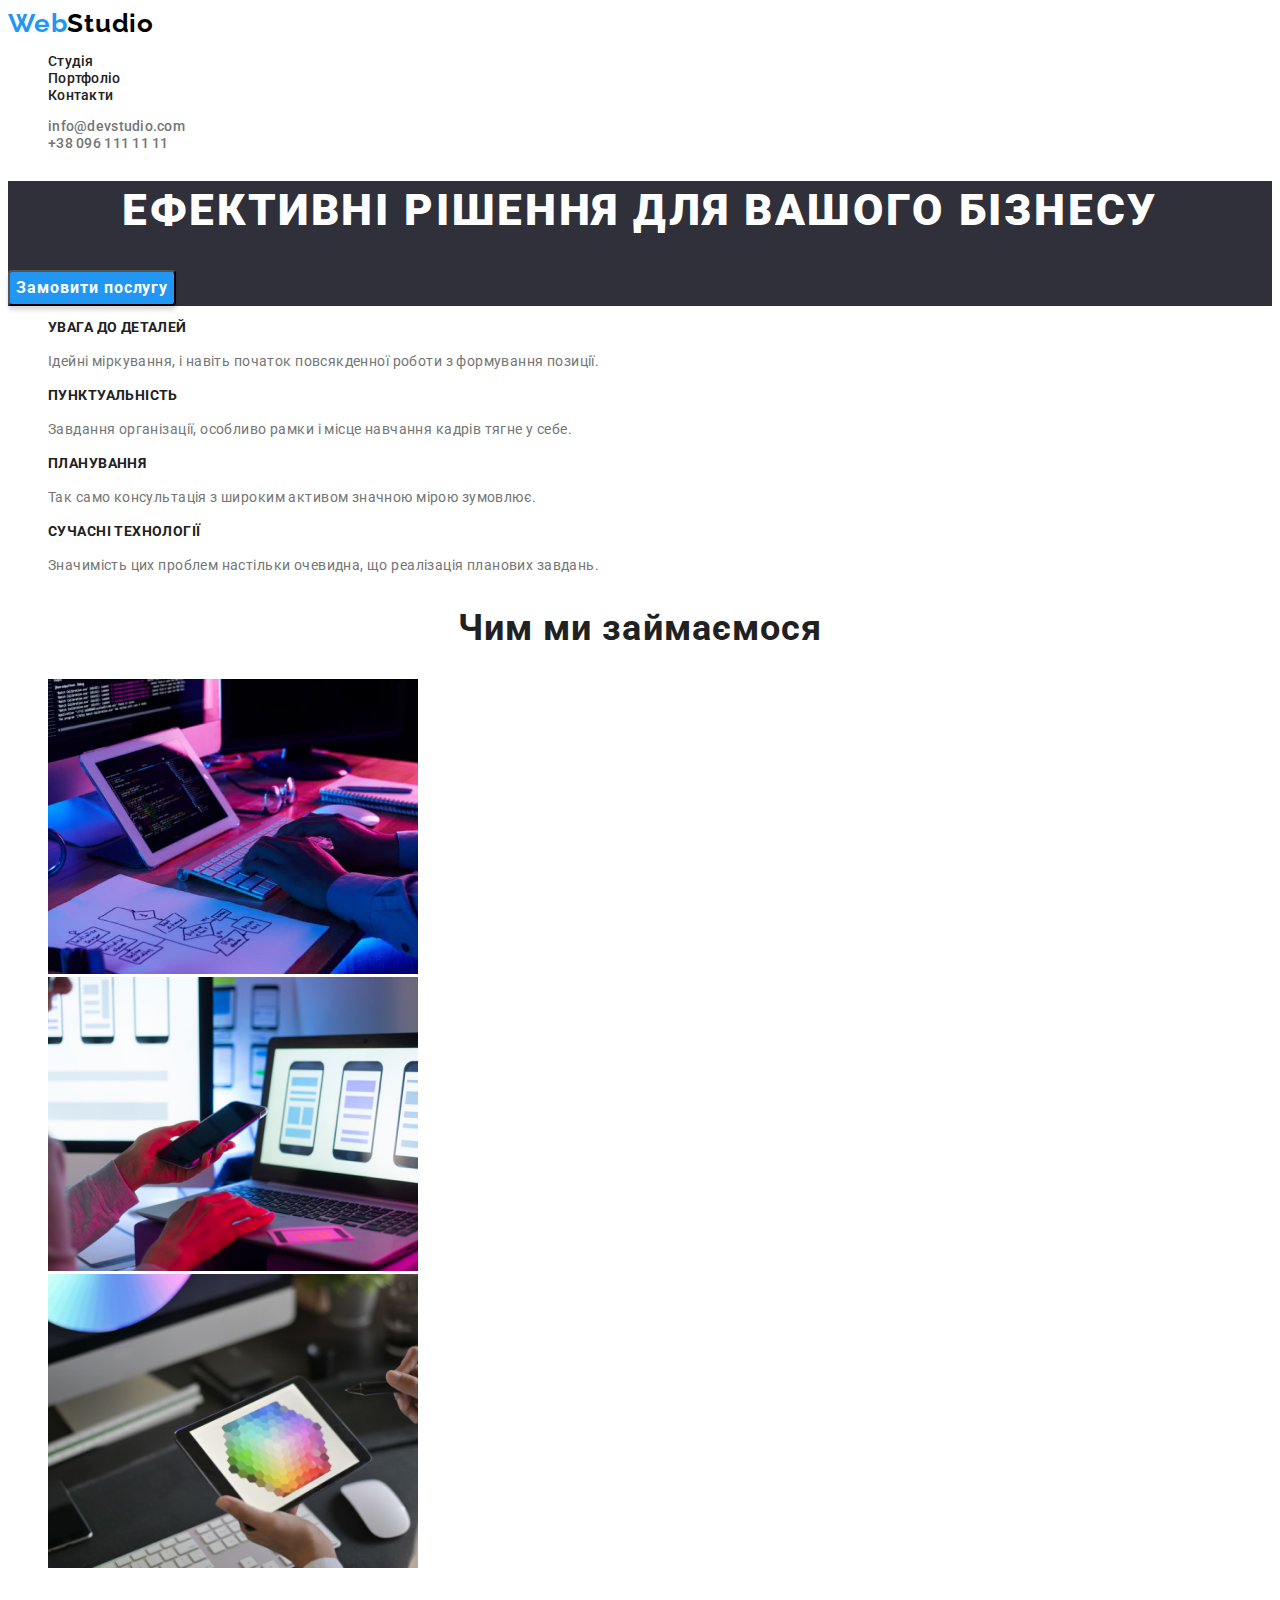
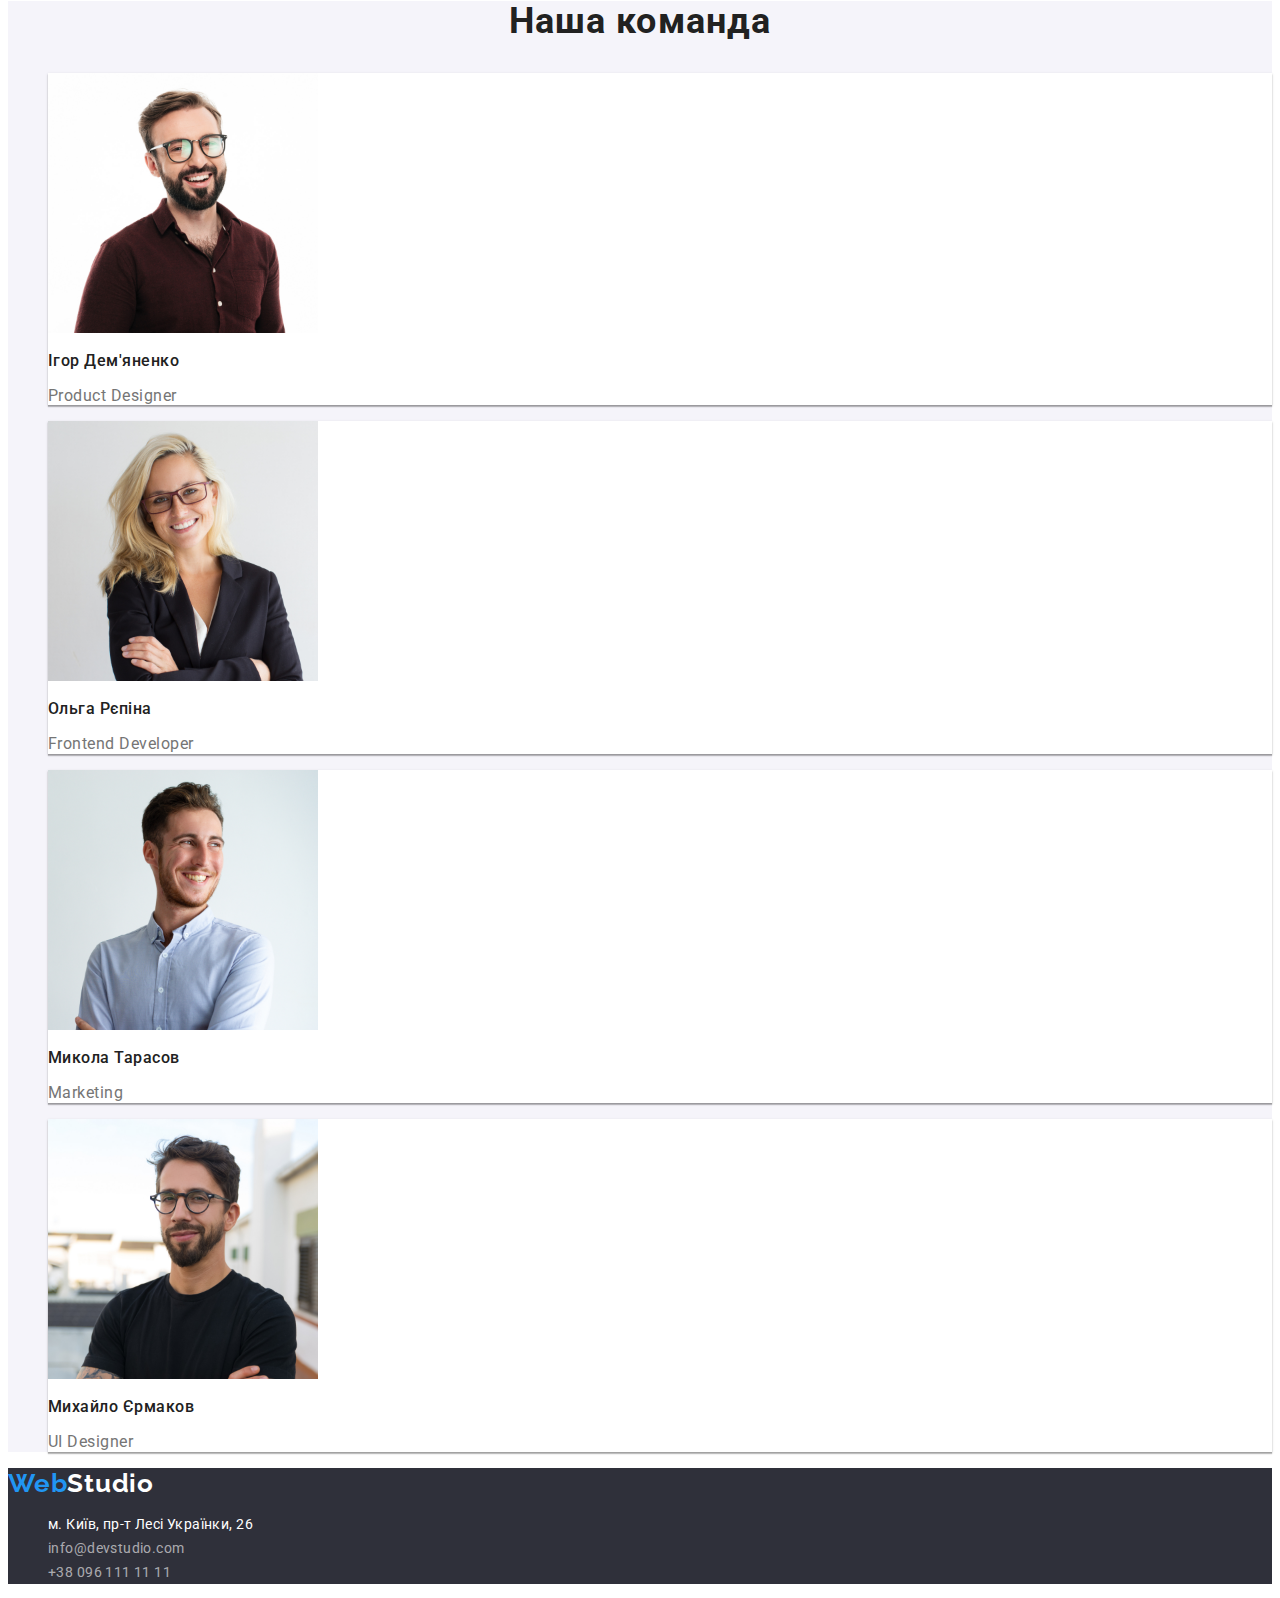
<file: index.html>
<!DOCTYPE html>
<head>
    <meta charset="UTF-8" />
    <meta http-equiv="X-UA-Compatible" content="IE=edge" />
    <meta name="viewport" content="width=device-width, initial-scale=1.0" />
    <title>WebStudio</title>
    <link rel="stylesheet" href="./css/styles.css" />
    <link rel="preconnect" href="https://fonts.googleapis.com" />
    <link rel="preconnect" href="https://fonts.gstatic.com" crossorigin />
    <link href="https://fonts.googleapis.com/css2?family=Raleway:wght@700&family=Roboto:wght@400;500;700;900&display=swap" rel="stylesheet" />
</head>

<body>
                                        <!--Шапка сайту-->
    <header class="header">
        <a class="logo" href="./index.html"><span class="color-logo">Web</span>Studio</a>
        <nav class="nav">
            <ul class="nav-list">
                <li class="nav-item"><a class="nav-link" href="./index.html">Студія</a></li>
                <li class="nav-item"><a class="nav-link" href="./portfolio.html">Портфоліо</a></li>
                <li class="nav-item"><a class="nav-link" href="#">Контакти</a></li>
            </ul>
        </nav>
        <ul class="contact-list">
            <li class="contact-item">
                <a class="contact-link" href="mailto:info@devstudio.com">info@devstudio.com</a>
            </li>
            <li class="contact-item">
                <a class="contact-link" href="tel:+380961111111">+38 096 111 11 11</a>
            </li>
        </ul>
    </header>
                                    <!--Cередина сайту-->
    <main class="main">
                                    <!--Заголовок сайту-->
        <section class="section-banner">
            <h1 class="banner-titel">Ефективні рішення для вашого бізнесу</h1>
                <button class="banner-button" type="button">Замовити послугу</button>
        </section>
                                       <!--Секція 1-->
        <section class="section-advantage">
            <h2 class="visually-hidden">Наші переваги</h2>
                    <ul class="advantage-list">
                    <li class="advantage-item">
                        <h3 class="advantage-subtitel">Увага до деталей</h3>
                        <p class="advantage-text">Ідейні міркування, і навіть початок повсякденної роботи з формування позиції.</p>
                    </li>
                    <li class="advantage-item">
                        <h3 class="advantage-subtitel">Пунктуальність</h3>
                        <p class="advantage-text">Завдання організації, особливо рамки і місце навчання кадрів тягне у себе.</p>
                    </li>
                    <li class="advantage-item">
                        <h3 class="advantage-subtitel">Планування</h3>
                        <p class="advantage-text">Так само консультація з широким активом значною мірою зумовлює.</p>
                    </li>
                    <li class="advantage-item">
                        <h3 class="advantage-subtitel">Сучасні технології</h3>
                        <p class="advantage-text">Значимість цих проблем настільки очевидна, що реалізація планових завдань.</p>
                        </li>
                    </ul>
         </section>
                                    <!--Секція 2-->
        <section class="section-speciality">
            <h2 class="speciality-titel">Чим ми займаємося</h2>
                <ul class="speciality-list">
                <li class="speciality-item">
                <img class="speciality-image" src="./image/1.jpg" alt="Розробник пише код" width="370" />
                </li>
                <li class="speciality-item">
                <img class="speciality-image" src="./image/2.jpg" alt="Користувач підключає телефон до ноутбуку" width="370" />
                </li>
                <li class="speciality-item">
                <img class="speciality-image" src="./image/3.jpg" alt="Дизайнер вибирає колір на планшеті" width="370" />
                </li>
                </ul>
        </section>
                                    <!--Команда-->
        <section class="section-team">
            <h2 class="team-titel">Наша команда</h2>
            <ul class="team-list">
            <li class="team-item">
            <img class="team-image" src="./image/4.jpg" alt="Ігор Дем'яненко" width="270" />
            <h3 class="team-subtitel">Ігор Дем'яненко</h3>
            <p class="team-text">Product Designer</p>
            </li>
            <li class="team-item">
            <img class="team-image" src="./image/5.jpg" alt="Ольга Рєпіна" width="270" />
            <h3 class="team-subtitel">Ольга Рєпіна</h3>
            <p class="team-text">Frontend Developer</p>
            </li>
            <li class="team-item">
            <img class="team-image" src="./image/6.jpg" alt="Микола Тарасов" width="270" />
            <h3 class="team-subtitel">Микола Тарасов</h3>
            <p class="team-text">Marketing</p>
            </li>
            <li class="team-item">
            <img class="team-image" src="./image/7.jpg" alt="Михайло Єрмаков" width="270" />
            <h3 class="team-subtitel">Михайло Єрмаков</h3>
            <p class="team-text">UI Designer</p>
            </li>
            </ul>
        </section>
    </main>
                        
                                                <!--Підвал сайту-->
<footer class="footer">
    <a class="logo footer-logo" href="./index.html"><span class="color-logo">Web</span>Studio</a>
    <address class="address">
        <ul class="footer-list">
            <li class="footer-item">
                <a class="footer-llink-map" href="https://goo.gl/maps/CtNU3nowhyDTVTYz7" target="_blank" rel="noopener noreferrer nofollow">
                    м. Київ, пр-т Лесі Українки, 26
                </a>
            </li>
            <li class="footer-item">
                <a class="footer-llink-mail" href="mailto:info@devstudio.com">info@devstudio.com</a>
            </li>
            <li class="footer-item">
                <a class="footer-llink-tel" href="tel:+380961111111">+38 096 111 11 11</a>
            </li>
        </ul>
    </address>
</footer>
</body>
</html>
</file>
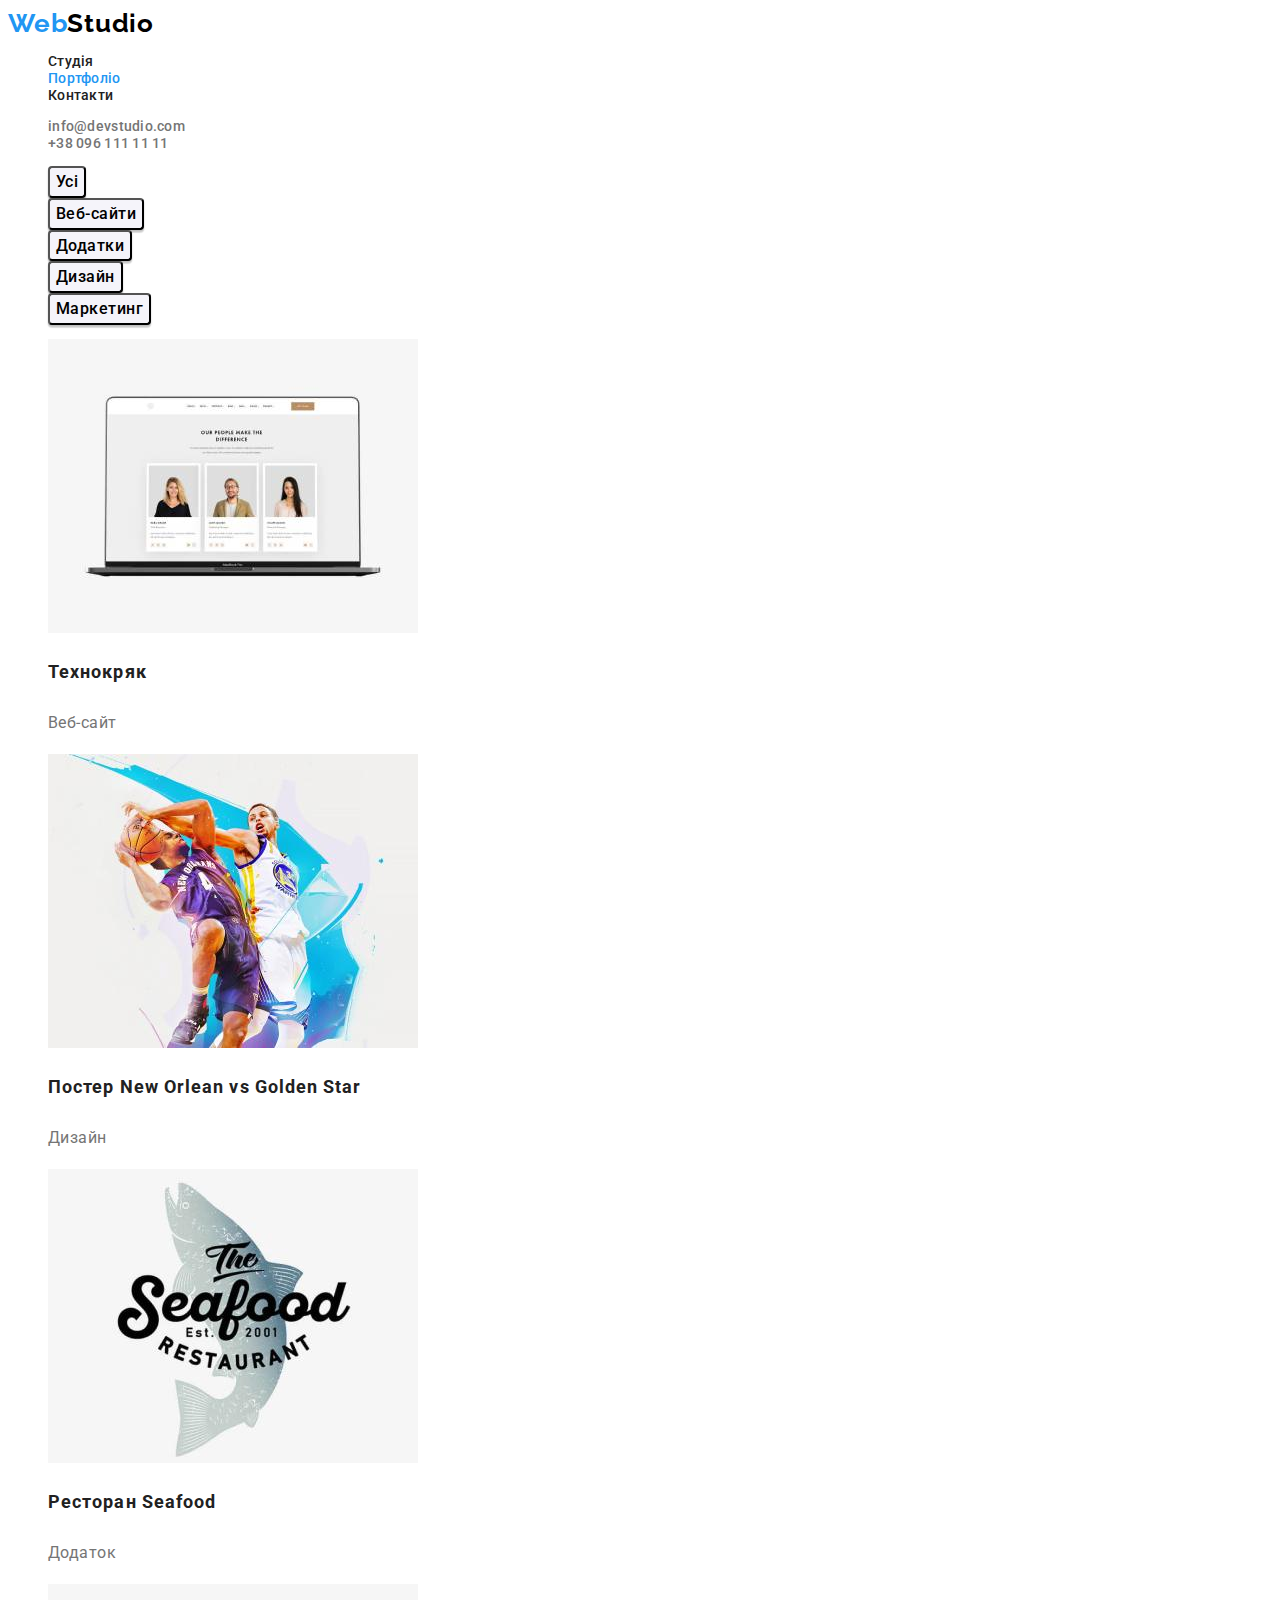
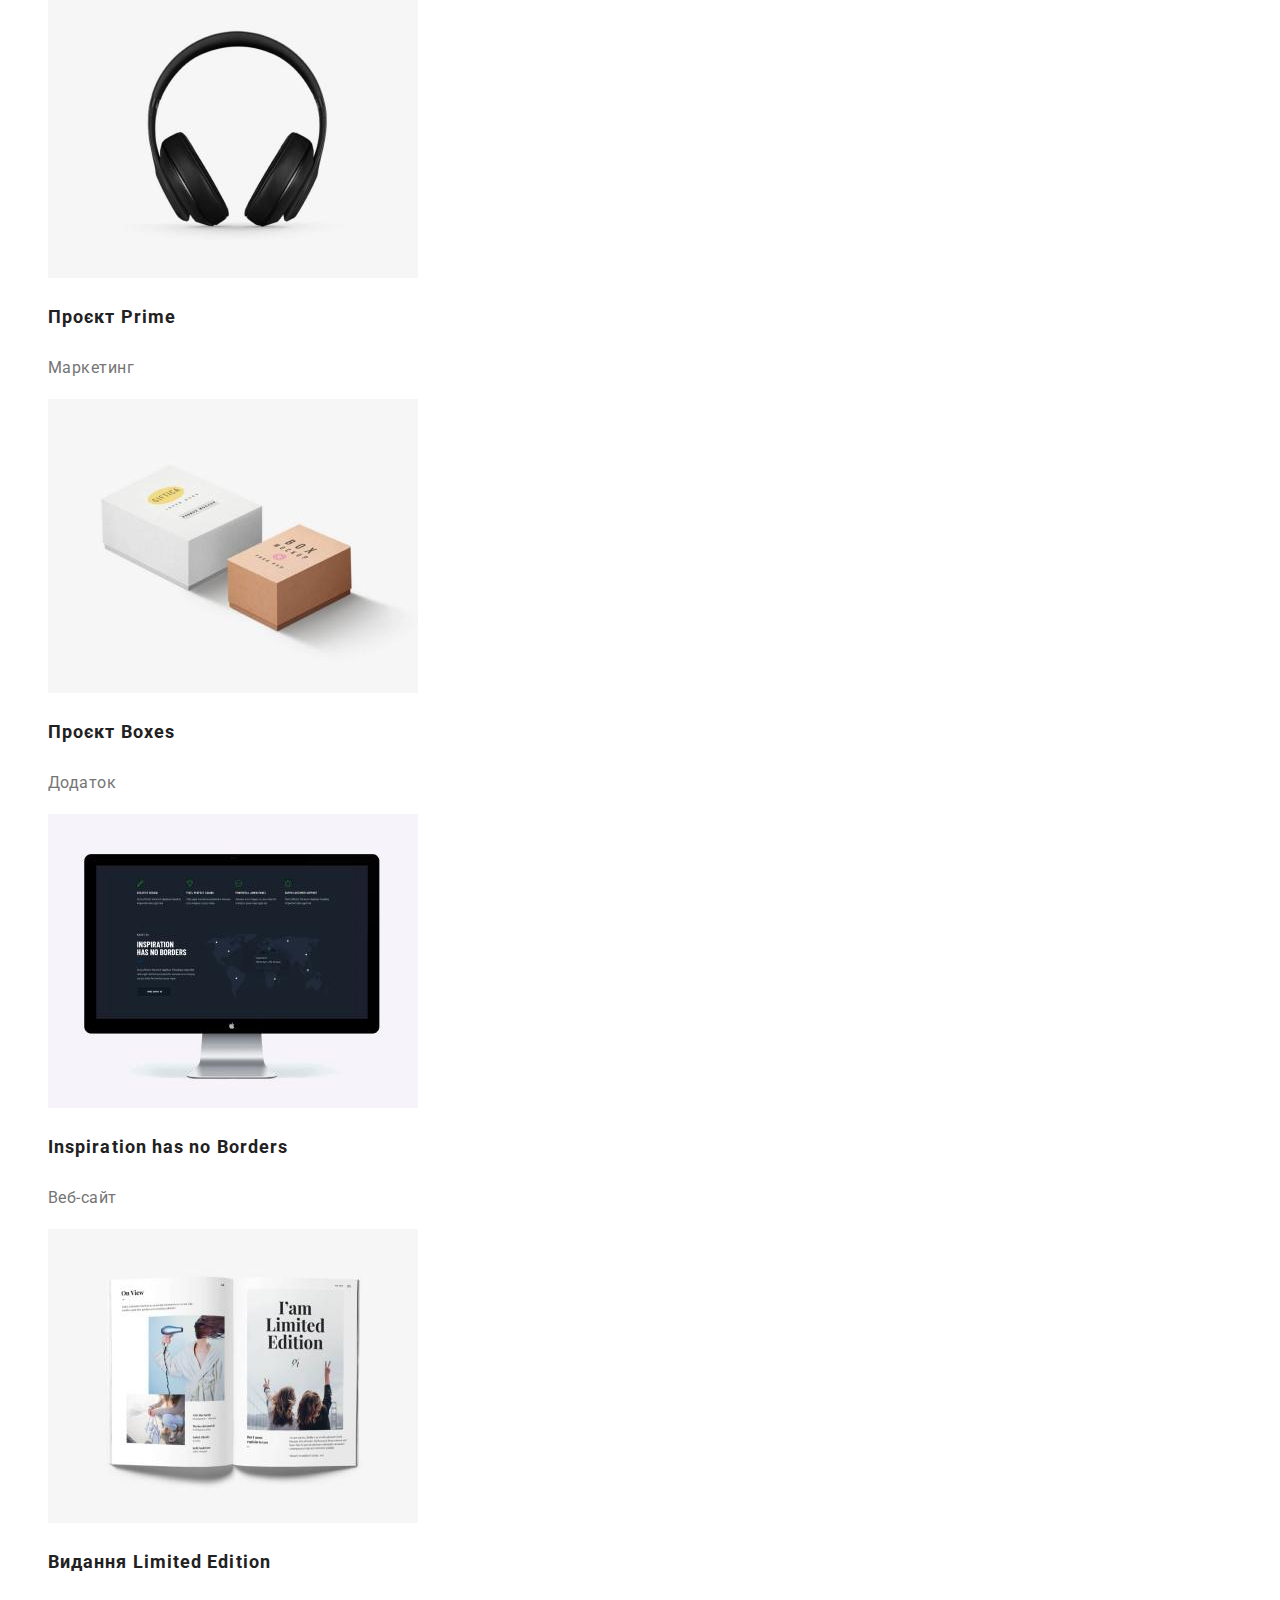
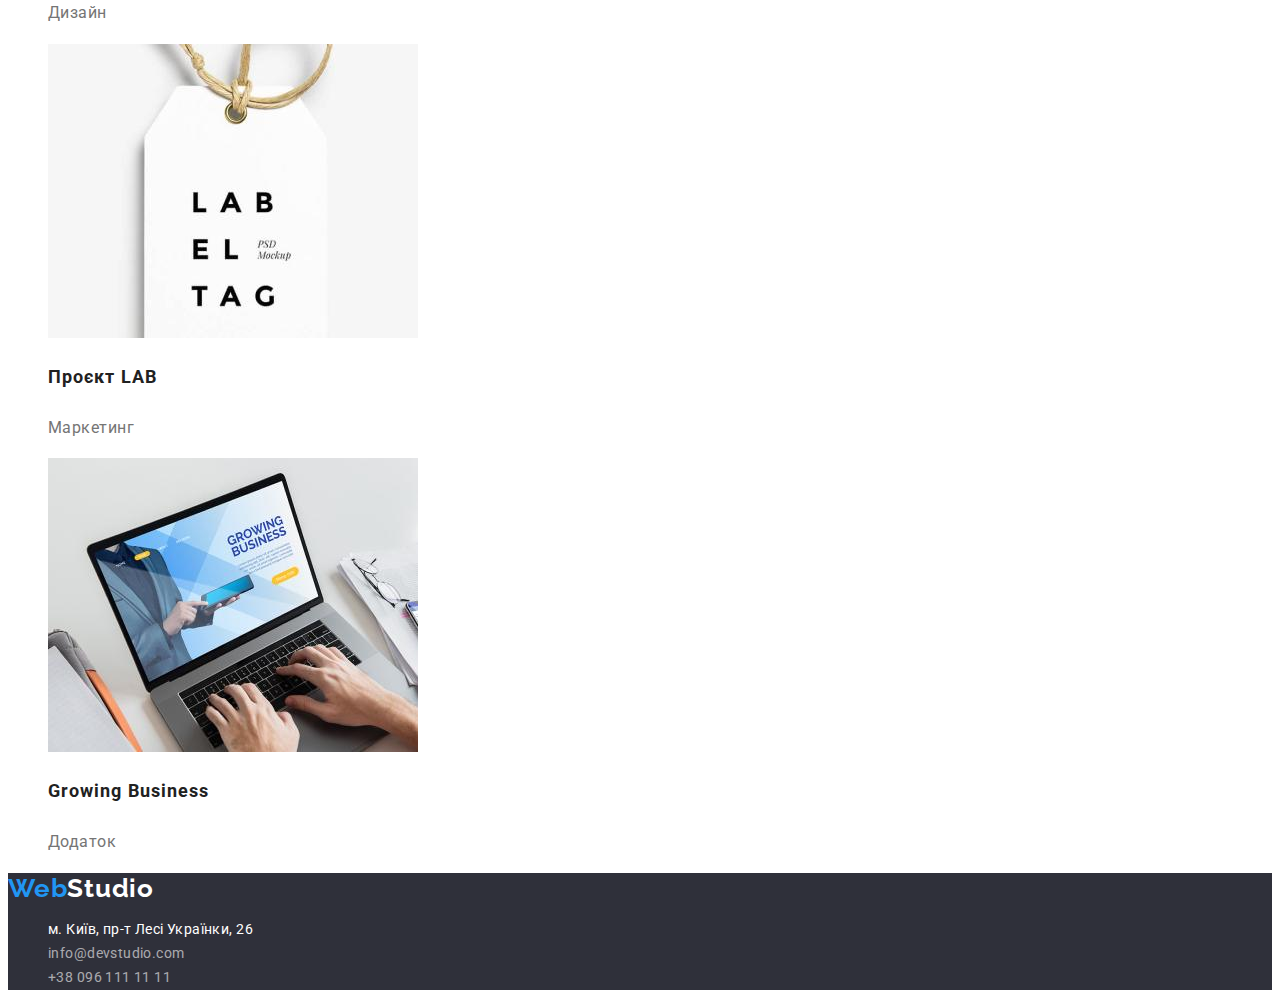
<file: portfolio.html>
<!DOCTYPE html>
<html lang="uk">
  <head>
    <meta charset="UTF-8" />
    <meta http-equiv="X-UA-Compatible" content="IE=edge" />
    <meta name="viewport" content="width=device-width, initial-scale=1.0" />
    <title>WebStudio/Portfolio</title>
    <link rel="stylesheet" href="./css/styles.css" />
    <link rel="preconnect" href="https://fonts.googleapis.com" />
    <link rel="preconnect" href="https://fonts.gstatic.com" crossorigin />
    <link
      href="https://fonts.googleapis.com/css2?family=Raleway:wght@700&family=Roboto:wght@400;500;700;900&display=swap"
      rel="stylesheet"
    />
  </head>

  <body>
    <header class="header">
      <a class="logo" href="./index.html"><span class="color-logo">Web</span>Studio</a>
      <nav class="nav">
        <ul class="nav-list">
          <li class="nav-item"><a class="nav-link" href="./index.html">Студія</a></li>
          <li class="nav-item"><a class="nav-link active" href="./portfolio.html">Портфоліо</a></li>
          <li class="nav-item"><a class="nav-link" href="#">Контакти</a></li>
        </ul>
      </nav>
      <ul class="contact-list">
        <li class="contact-item">
          <a class="contact-link" href="mailto:info@devstudio.com">info@devstudio.com</a>
        </li>
        <li class="contact-item">
          <a class="contact-link" href="tel:+380961111111">+38 096 111 11 11</a>
        </li>
      </ul>
    </header>

    <main class="main-portfolio">

      <section class="section-work">
        <h2 class="visually-hidden">Наші проєкти</h2>
        <ul class="filter-list">
          <li class="filter-item">
            <button class="filter-button" type="button">Усі</button>
          </li>
          <li class="filter-item">
            <button class="filter-button" type="button">Веб-сайти</button>
          </li>
          <li class="filter-item">
            <button class="filter-button" type="button">Додатки</button>
          </li>
          <li class="filter-item">
            <button class="filter-button" type="button">Дизайн</button>
          </li>
          <li class="filter-item">
            <button class="filter-button" type="button">Маркетинг</button>
          </li>
        </ul>

        <ul class="card-list">
          <li class="card-item">
            <a class="card-link" href="#">
              <img
                class="card-image"
                src="./image/Portfolio/1.jpg"
                alt="Ноутбук"
                width="370"
              />
              <h3 class="card-titel">Технокряк</h3>
              <p class="card-text">Веб-сайт</p>
            </a>
          </li>
          <li class="card-item">
            <a class="card-link" href="#">
              <img
                class="card-image"
                src="./image/Portfolio/2.jpg"
                alt="Гра в баскетбол"
                width="370"
              />
              <h3 class="card-titel">Постер New Orlean vs Golden Star</h3>
              <p class="card-text">Дизайн</p>
            </a>
          </li>
          <li class="card-item">
            <a class="card-link" href="#">
              <img
                class="card-image"
                src="./image/Portfolio/3.jpg"
                alt="Логотим ресторану"
                width="370"
              />
              <h3 class="card-titel">Ресторан Seafood</h3>
              <p class="card-text">Додаток</p>
            </a>
          </li>
          <li class="card-item">
            <a class="card-link" href="#">
              <img
                class="card-image"
                src="./image/Portfolio/4.jpg"
                alt="Навушники"
                width="370"
              />
              <h3 class="card-titel">Проєкт Prime</h3>
              <p class="card-text">Маркетинг</p>
            </a>
          </li>
          <li class="card-item">
            <a class="card-link" href="">
              <img class="card-image" src="./image/Portfolio/5.jpg" alt="Коробки" width="370" />
              <h3 class="card-titel">Проєкт Boxes</h3>
              <p class="card-text">Додаток</p>
            </a>
          </li>
          <li class="card-item">
            <a class="card-link" href="#">
              <img class="card-image" src="./image/Portfolio/6.jpg" alt="Монітор" width="370" />
              <h3 class="card-titel">Inspiration has no Borders</h3>
              <p class="card-text">Веб-сайт</p>
            </a>
          </li>
          <li class="card-item">
            <a class="card-link" href="#">
              <img class="card-image" src="./image/Portfolio/7.jpg" alt="Книга" width="370" />
              <h3 class="card-titel">Видання Limited Edition</h3>
              <p class="card-text">Дизайн</p>
            </a>
          </li>
          <li class="card-item">
            <a class="card-link" href="#">
              <img class="card-image" src="./image/Portfolio/8.jpg" alt="Ярлик" width="370" />
              <h3 class="card-titel">Проєкт LAB</h3>
              <p class="card-text">Маркетинг</p>
            </a>
          </li>
          <li class="card-item">
            <a class="card-link" href="#">
              <img
                class="card-image"
                src="./image/Portfolio/9.jpg"
                alt="Розробник працює за ноутбуком"
                width="370"
              />
              <h3 class="card-titel">Growing Business</h3>
              <p class="card-text">Додаток</p>
            </a>
          </li>
        </ul>
      </section>
    </main>

    <footer class="footer">
      <a class="logo footer-logo" href="./index.html"><span class="color-logo">Web</span>Studio</a>
      <address class="address">
        <ul class="footer-list">
          <li class="footer-item">
            <a
              class="footer-llink-map"
              href="https://goo.gl/maps/CtNU3nowhyDTVTYz7"
              target="_blank"
              rel="noopener noreferrer nofollow"
            >
              м. Київ, пр-т Лесі Українки, 26
            </a>
          </li>
          <li class="footer-item">
            <a class="footer-llink-mail" href="mailto:info@devstudio.com">info@devstudio.com</a>
          </li>
          <li class="footer-item">
            <a class="footer-llink-tel" href="tel:+380961111111">+38 096 111 11 11</a>
          </li>
        </ul>
      </address>
    </footer>
  </body>
</html>
</file>
<file: css/styles.css>
a {
  text-decoration: none;
}
ul {
  list-style: none;
}

:root {
  --primary-titel-color: #212121;
  --primary-text-color: #757575;
  --logo-color: #000000;
  --primary-color: #ffffff;
  --secondary-background-color: #f5f4fa;
  --footer-background-color: #2f303a;
  --accent-color: #2196f3;
  --button-active-color: #188ce8;
  --footer-contact-color: rgba(255, 255, 255, 0.6);
}

body {
  font-family: 'Roboto', sans-serif;
  font-size: 14px;
  color: var(--primary-text-color);
  background-color: var(--primary-color);
}

.header {
}
.logo {
  font-family: 'Raleway', sans-serif;
  font-weight: 700;
  font-size: 26px;
  line-height: 1.19;
  letter-spacing: 0.03em;
  color: var(--logo-color);
}
.color-logo {
  color: var(--accent-color);
}
.nav {
}
.nav-list {
}
.nav-item {
}
.nav-link {
  font-weight: 500;
  line-height: 1.14;
  letter-spacing: 0.02em;
  color: var(--primary-titel-color);
}
.nav-link:hover,
.nav-link:focus {
  color: var(--accent-color);
}
.contact-list {
}
.contact-item {
}
.contact-link {
  font-weight: 500;
  line-height: 1.14;
  letter-spacing: 0.02em;
  color: var(--primary-text-color);
}
.contact-link:hover,
.contact-link:focus {
  color: var(--accent-color);
}
.main {
}
.section-banner {
  background-color: var(--footer-background-color);
}
.banner-titel {
  font-weight: 900;
  font-size: 44px;
  line-height: 1.36;
  text-align: center;
  letter-spacing: 0.06em;
  text-transform: uppercase;
  color: var(--primary-color);
}
.banner-button {
  font-family: inherit;
  font-weight: 700;
  font-size: 16px;
  line-height: 1.87;
  text-align: center;
  letter-spacing: 0.06em;
  cursor: pointer;
  color: var(--primary-color);
  background-color: var(--accent-color);
  box-shadow: 0px 4px 4px rgba(0, 0, 0, 0.15);
  border-radius: 4px;
}
.banner-button:hover,
.banner-button:focus {
  background: var(--button-active-color);
}
.section-advantage {
}
.visually-hidden {
  position: absolute;
  white-space: nowrap;
  width: 1px;
  height: 1px;
  overflow: hidden;
  border: 0;
  padding: 0;
  clip: rect(0 0 0 0);
  clip-path: inset(50%);
  margin: -1px;
}
.advantage-list {
}
.advantage-item {
}
.advantage-subtitel {
  font-weight: 700;
  font-size: 14px;
  line-height: 1.14;
  letter-spacing: 0.03em;
  text-transform: uppercase;
  color: var(--primary-titel-color);
}
.advantage-text {
  line-height: 1.71;
  letter-spacing: 0.03em;
}
.section-speciality {
}
.speciality-titel {
  font-weight: 700;
  font-size: 36px;
  line-height: 1.16;
  text-align: center;
  letter-spacing: 0.03em;
  color: var(--primary-titel-color);
}
.speciality-list {
}
.speciality-item {
}
.speciality-image {
}
.section-team {
  background-color: var(--secondary-background-color);
}
.team-titel {
  font-weight: 700;
  font-size: 36px;
  line-height: 1.16;
  text-align: center;
  letter-spacing: 0.03em;
  color: var(--primary-titel-color);
}
.team-list {
}
.team-item {
  background-color: var(--primary-color);
  box-shadow: 0px 1px 3px rgba(0, 0, 0, 0.12), 0px 1px 1px rgba(0, 0, 0, 0.14),
    0px 2px 1px rgba(0, 0, 0, 0.2);
}
.team-image {
}
.team-subtitel {
  font-weight: 500;
  font-size: 16px;
  line-height: 1.18;
  letter-spacing: 0.03em;
  color: var(--primary-titel-color);
}
.team-text {
  font-size: 16px;
  line-height: 1.18;
  letter-spacing: 0.03em;
}
.footer {
  background-color: var(--footer-background-color);
}
.footer-logo {
  color: var(--primary-color);
}
.address {
}
.footer-list {
}
.footer-item {
}
.footer-llink-map {
  font-style: normal;
  line-height: 1.71;
  letter-spacing: 0.03em;
  color: var(--primary-color);
}
.footer-llink-map:hover,
.footer-llink-map:focus{
  color: var(--accent-color);
}
.footer-llink-mail {
  font-style: normal;
  line-height: 1.71;
  letter-spacing: 0.03em;
  color: var(--footer-contact-color);
}
.footer-llink-mail:hover,
.footer-llink-mail:focus{
  color: var(--accent-color);
}
.footer-llink-tel {
  font-style: normal;
  line-height: 1.71;
  letter-spacing: 0.03em;
  color: var(--footer-contact-color);
}
.footer-llink-tel:hover,
.footer-llink-tel:focus{
  color: var(--accent-color);
}

/* style portfolio */

.active {
  color: var(--accent-color);
}
.main-portfolio {
  background-color: var(--primary-color);
}
.filter-list {
}
.filter-item {
}
.filter-button {
  font-family: inherit;
  font-weight: 500;
  font-size: 16px;
  line-height: 1.62;
  text-align: center;
  letter-spacing: 0.03em;
  cursor: pointer;
  background-color: var(--secondary-background-color);
  box-shadow: 0px 3px 1px rgba(0, 0, 0, 0.1), 0px 1px 2px rgba(0, 0, 0, 0.08),
    0px 2px 2px rgba(0, 0, 0, 0.12);
  border-radius: 4px;
}
.filter-button:hover,
.filter-button:focus {
  color: var(--primary-color);
  background-color: var(--accent-color);
}
.section-work {
}
.card-list {
}
.card-item {
}
.card-link {
}
.card-image {
}
.card-titel {
  font-weight: 700;
  font-size: 18px;
  line-height: 2;
  letter-spacing: 0.06em;
  color: var(--primary-titel-color);
}
.card-text {
  font-size: 16px;
  line-height: 1.87;
  letter-spacing: 0.03em;
  color: var(--primary-text-color);
}
</file>
